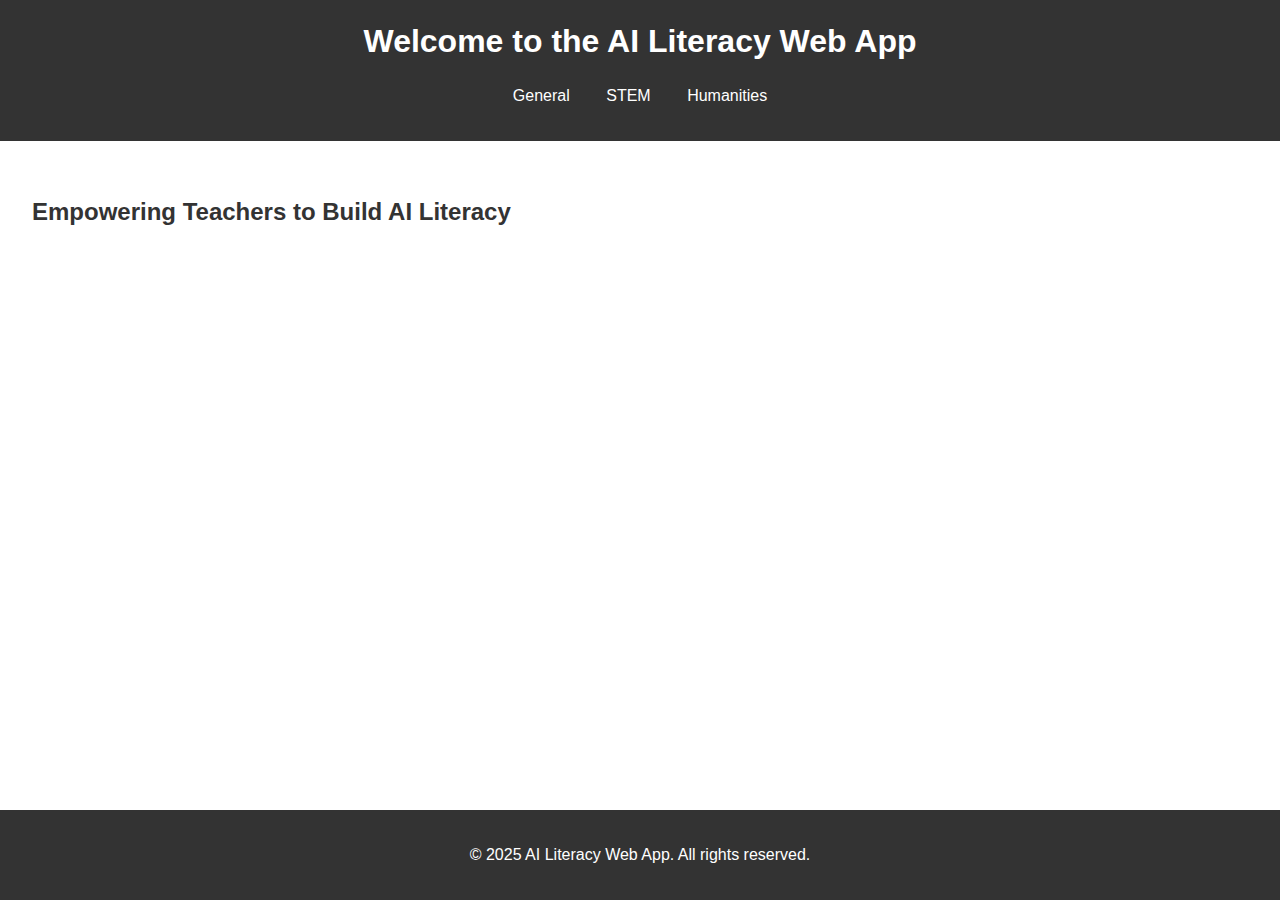
<file: index.html>
<!DOCTYPE html>
<html lang="en">
<head>
    <meta charset="UTF-8">
    <meta name="viewport" content="width=device-width, initial-scale=1.0">
    <title>AI Literacy Web App</title>
    <link rel="stylesheet" href="styles.css">
</head>
<body>
    <header>
        <h1>Welcome to the AI Literacy Web App</h1>
        <nav>
            <ul>
                <li><a href="general (1).html">General</a></li>
                <li><a href="stem (1).html">STEM</a></li>
                <li><a href="humanities (1).html">Humanities</a></li>
            </ul>
        </nav>
    </header>
    <main>
        <section>
            <h2>Empowering Teachers to Build AI Literacy</h2>
            <p activities, and tools tailored for different subjects and learning goals.</p>
        </section>
    </main>
    <footer>
        <p>&copy; 2025 AI Literacy Web App. All rights reserved.</p>
    </footer>
</body>
</html>
</file>
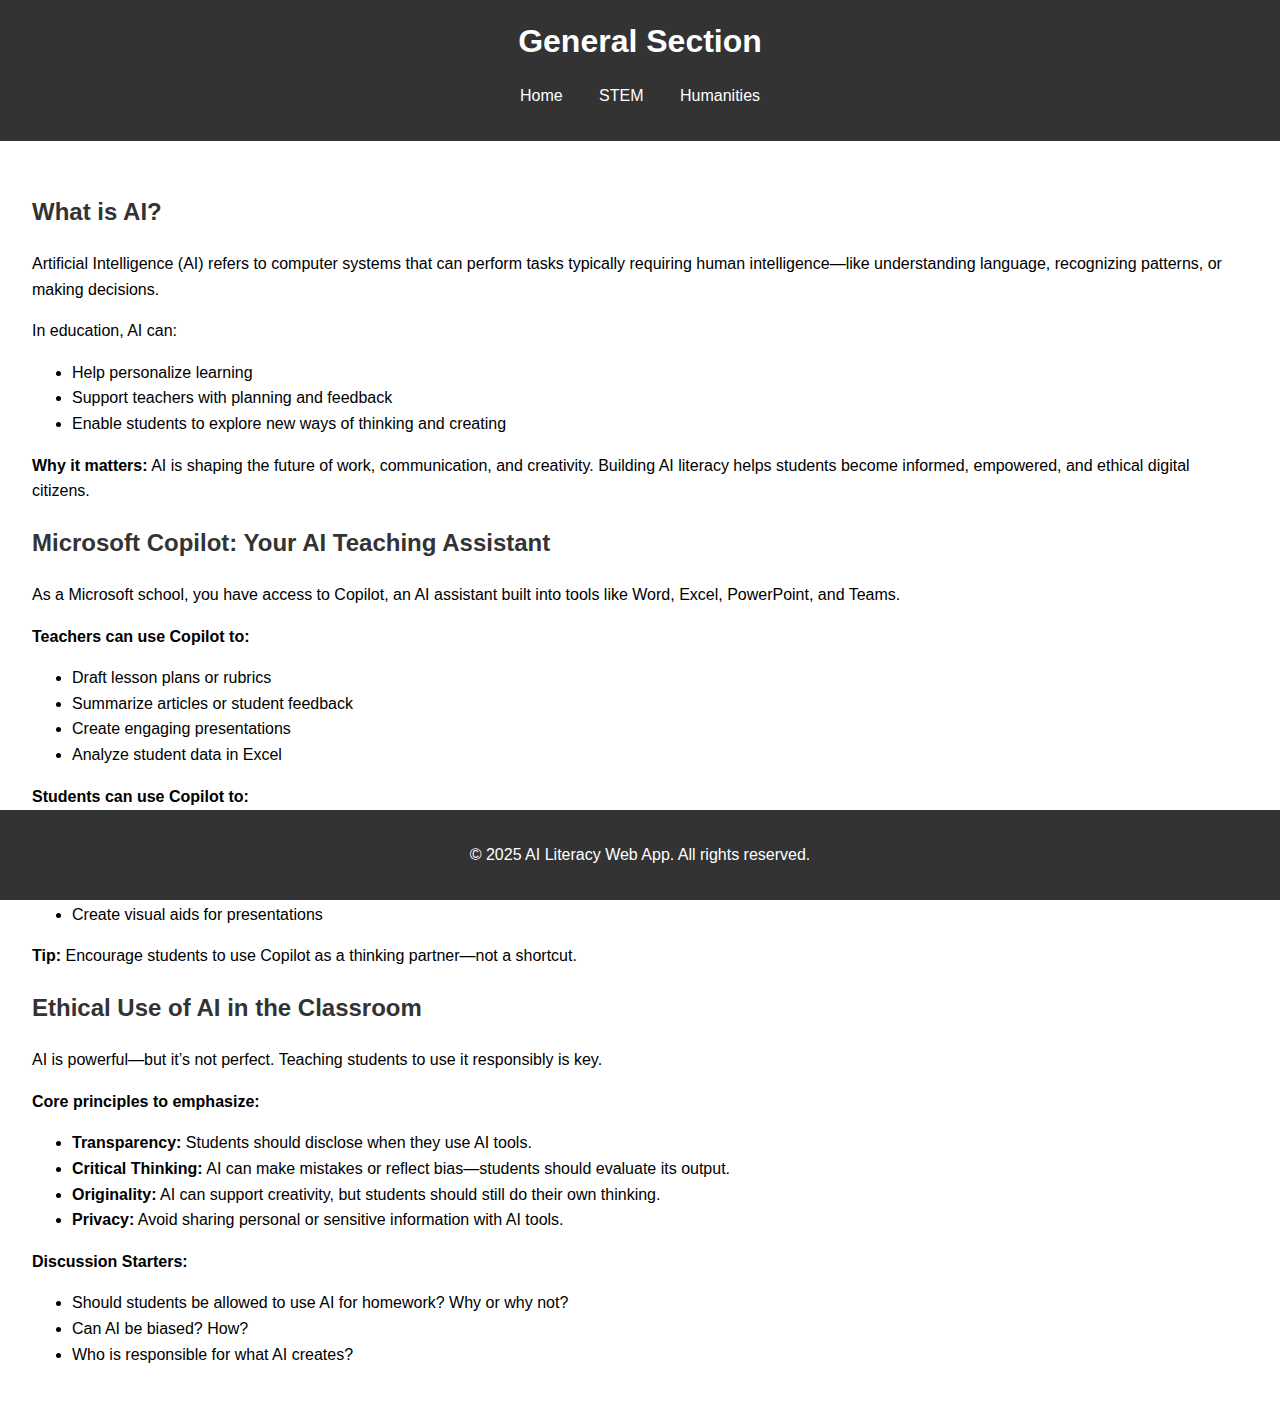
<file: general (1).html>
<!DOCTYPE html>
<html lang="en">
<head>
    <meta charset="UTF-8">
    <meta name="viewport" content="width=device-width, initial-scale=1.0">
    <title>General - AI Literacy Web App</title>
    <link rel="stylesheet" href="styles.css">
</head>
<body>
    <header>
        <h1>General Section</h1>
        <nav>
            <ul>
                <li><a href="index.html">Home</a></li>
                <li><a href="stem.html">STEM</a></li>
                <li><a href="humanities.html">Humanities</a></li>
            </ul>
        </nav>
    </header>
    <main>
        <section>
            <h2>What is AI?</h2>
            <p>Artificial Intelligence (AI) refers to computer systems that can perform tasks typically requiring human intelligence—like understanding language, recognizing patterns, or making decisions.</p>
            <p>In education, AI can:</p>
            <ul>
                <li>Help personalize learning</li>
                <li>Support teachers with planning and feedback</li>
                <li>Enable students to explore new ways of thinking and creating</li>
            </ul>
            <p><strong>Why it matters:</strong> AI is shaping the future of work, communication, and creativity. Building AI literacy helps students become informed, empowered, and ethical digital citizens.</p>
        </section>
        <section>
            <h2>Microsoft Copilot: Your AI Teaching Assistant</h2>
            <p>As a Microsoft school, you have access to Copilot, an AI assistant built into tools like Word, Excel, PowerPoint, and Teams.</p>
            <p><strong>Teachers can use Copilot to:</strong></p>
            <ul>
                <li>Draft lesson plans or rubrics</li>
                <li>Summarize articles or student feedback</li>
                <li>Create engaging presentations</li>
                <li>Analyze student data in Excel</li>
            </ul>
            <p><strong>Students can use Copilot to:</strong></p>
            <ul>
                <li>Brainstorm ideas for writing or projects</li>
                <li>Summarize research</li>
                <li>Practice editing and revision</li>
                <li>Create visual aids for presentations</li>
            </ul>
            <p><strong>Tip:</strong> Encourage students to use Copilot as a thinking partner—not a shortcut.</p>
        </section>
        <section>
            <h2>Ethical Use of AI in the Classroom</h2>
            <p>AI is powerful—but it’s not perfect. Teaching students to use it responsibly is key.</p>
            <p><strong>Core principles to emphasize:</strong></p>
            <ul>
                <li><strong>Transparency:</strong> Students should disclose when they use AI tools.</li>
                <li><strong>Critical Thinking:</strong> AI can make mistakes or reflect bias—students should evaluate its output.</li>
                <li><strong>Originality:</strong> AI can support creativity, but students should still do their own thinking.</li>
                <li><strong>Privacy:</strong> Avoid sharing personal or sensitive information with AI tools.</li>
            </ul>
            <p><strong>Discussion Starters:</strong></p>
            <ul>
                <li>Should students be allowed to use AI for homework? Why or why not?</li>
                <li>Can AI be biased? How?</li>
                <li>Who is responsible for what AI creates?</li>
            </ul>
        </section>
    </main>
    <footer>
        <p>&copy; 2025 AI Literacy Web App. All rights reserved.</p>
    </footer>
</body>
</html>
</file>
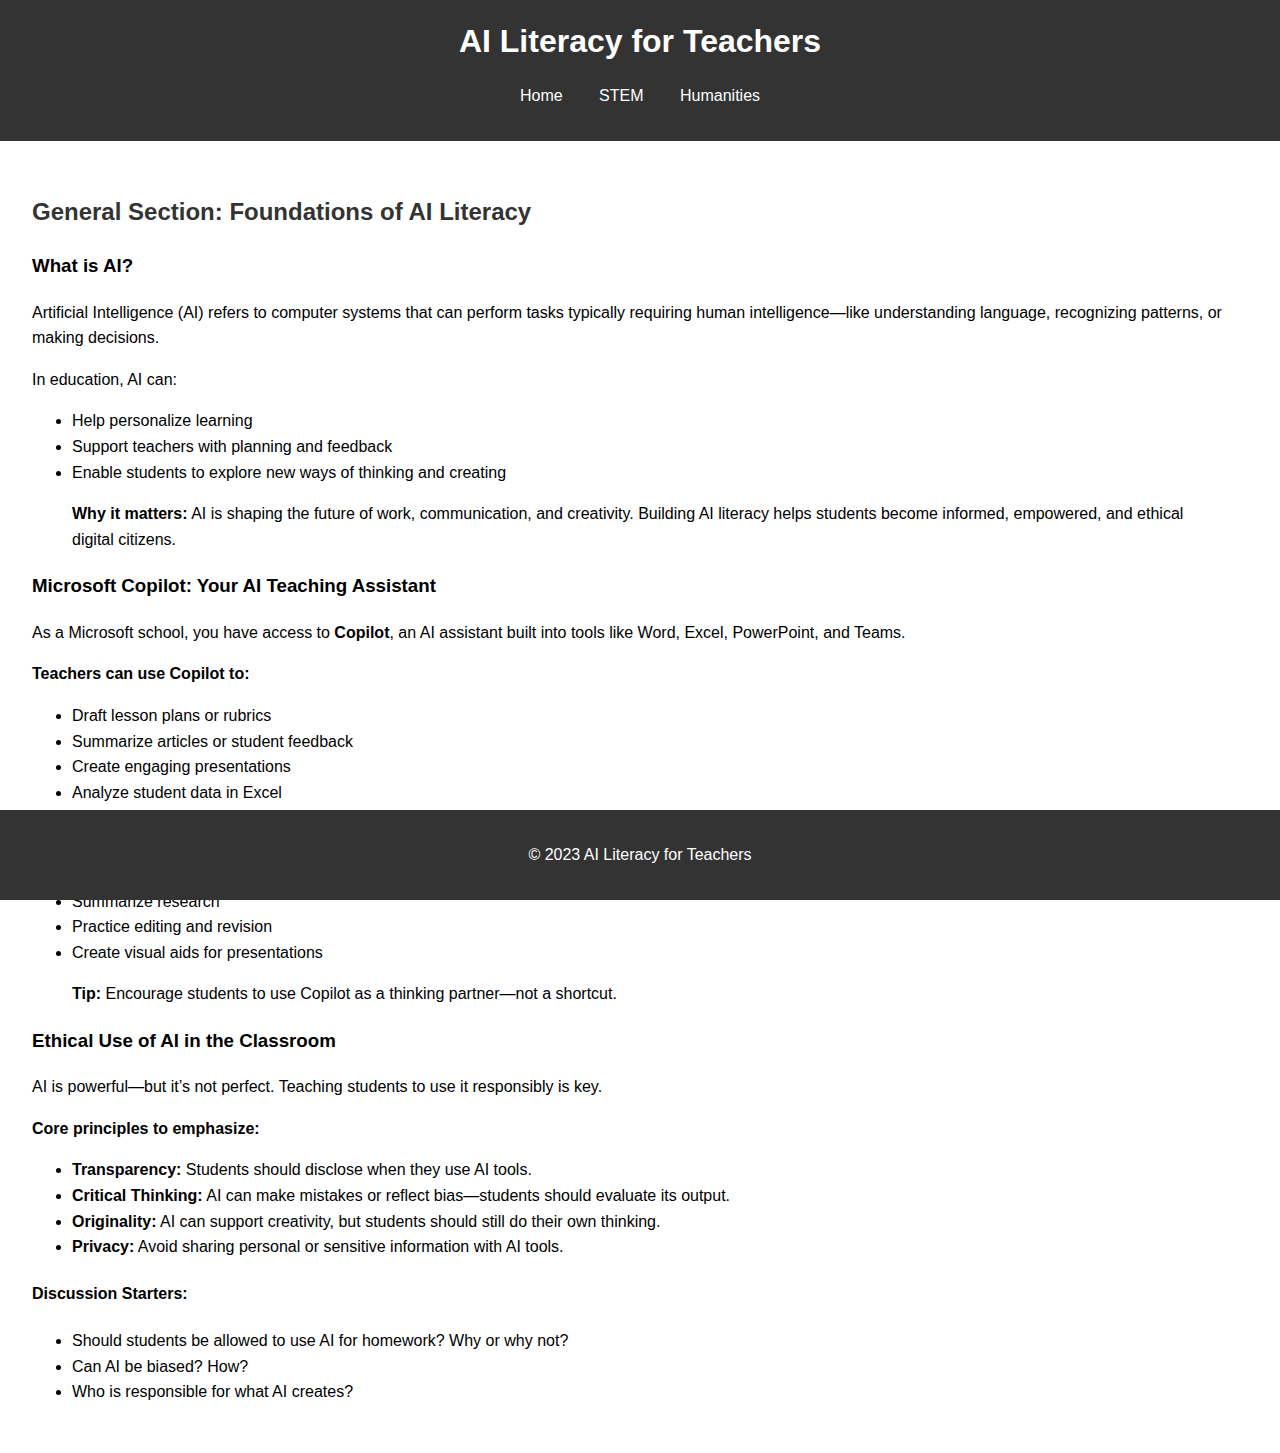
<file: general.html>
<!DOCTYPE html>
<html lang="en">
<head>
    <meta charset="UTF-8">
    <meta name="viewport" content="width=device-width, initial-scale=1.0">
    <title>General - AI Literacy for Teachers</title>
    <link rel="stylesheet" href="styles.css">
</head>
<body>
    <header>
        <h1>AI Literacy for Teachers</h1>
        <nav>
            <ul>
                <li><a href="index.html">Home</a></li>
                <li><a href="stem.html">STEM</a></li>
                <li><a href="humanities.html">Humanities</a></li>
            </ul>
        </nav>
    </header>
    <main>
        <section>
            <h2>General Section: Foundations of AI Literacy</h2>
            <article>
                <h3>What is AI?</h3>
                <p>Artificial Intelligence (AI) refers to computer systems that can perform tasks typically requiring human intelligence—like understanding language, recognizing patterns, or making decisions.</p>
                <p>In education, AI can:</p>
                <ul>
                    <li>Help personalize learning</li>
                    <li>Support teachers with planning and feedback</li>
                    <li>Enable students to explore new ways of thinking and creating</li>
                </ul>
                <blockquote>
                    <p><strong>Why it matters:</strong> AI is shaping the future of work, communication, and creativity. Building AI literacy helps students become informed, empowered, and ethical digital citizens.</p>
                </blockquote>
            </article>
            <article>
                <h3>Microsoft Copilot: Your AI Teaching Assistant</h3>
                <p>As a Microsoft school, you have access to <strong>Copilot</strong>, an AI assistant built into tools like Word, Excel, PowerPoint, and Teams.</p>
                <p><strong>Teachers can use Copilot to:</strong></p>
                <ul>
                    <li>Draft lesson plans or rubrics</li>
                    <li>Summarize articles or student feedback</li>
                    <li>Create engaging presentations</li>
                    <li>Analyze student data in Excel</li>
                </ul>
                <p><strong>Students can use Copilot to:</strong></p>
                <ul>
                    <li>Brainstorm ideas for writing or projects</li>
                    <li>Summarize research</li>
                    <li>Practice editing and revision</li>
                    <li>Create visual aids for presentations</li>
                </ul>
                <blockquote>
                    <p><strong>Tip:</strong> Encourage students to use Copilot as a thinking partner—not a shortcut.</p>
                </blockquote>
            </article>
            <article>
                <h3>Ethical Use of AI in the Classroom</h3>
                <p>AI is powerful—but it’s not perfect. Teaching students to use it responsibly is key.</p>
                <p><strong>Core principles to emphasize:</strong></p>
                <ul>
                    <li><strong>Transparency:</strong> Students should disclose when they use AI tools.</li>
                    <li><strong>Critical Thinking:</strong> AI can make mistakes or reflect bias—students should evaluate its output.</li>
                    <li><strong>Originality:</strong> AI can support creativity, but students should still do their own thinking.</li>
                    <li><strong>Privacy:</strong> Avoid sharing personal or sensitive information with AI tools.</li>
                </ul>
                <h4>Discussion Starters:</h4>
                <ul>
                    <li>Should students be allowed to use AI for homework? Why or why not?</li>
                    <li>Can AI be biased? How?</li>
                    <li>Who is responsible for what AI creates?</li>
                </ul>
            </article>
        </section>
    </main>
    <footer>
        <p>&copy; 2023 AI Literacy for Teachers</p>
    </footer>
</body>
</html>
</file>
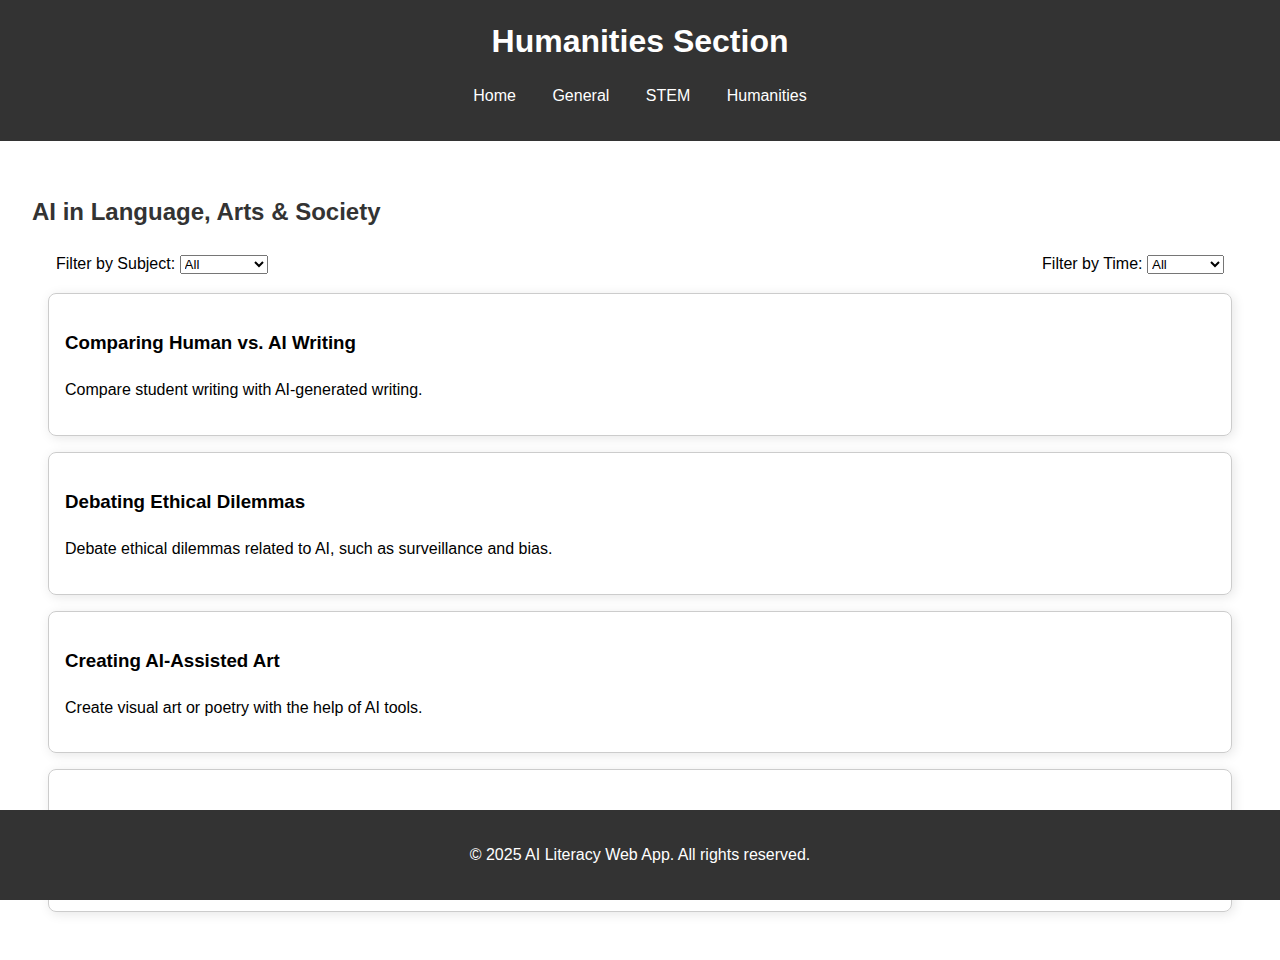
<file: humanities (1).html>
<!DOCTYPE html>
<html lang="en">
<head>
    <meta charset="UTF-8">
    <meta name="viewport" content="width=device-width, initial-scale=1.0">
    <title>Humanities Section - AI Literacy Web App</title>
    <link rel="stylesheet" href="styles.css">
    <style>
        .activity-card {
            border: 1px solid #ccc;
            border-radius: 8px;
            padding: 16px;
            margin: 16px;
            box-shadow: 2px 2px 12px rgba(0,0,0,0.1);
            cursor: pointer;
        }
        .activity-card:hover {
            box-shadow: 4px 4px 16px rgba(0,0,0,0.2);
        }
        .filters {
            display: flex;
            justify-content: space-between;
            margin: 16px;
        }
        .filter {
            margin: 0 8px;
        }
    </style>
</head>
<body>
    <header>
        <h1>Humanities Section</h1>
        <nav>
            <ul>
                <li><a href="index.html">Home</a></li>
                <li><a href="general.html">General</a></li>
                <li><a href="stem.html">STEM</a></li>
                <li><a href="humanities.html">Humanities</a></li>
            </ul>
        </nav>
    </header>
    <main>
        <section>
            <h2>AI in Language, Arts & Society</h2>
            <div class="filters">
                <div class="filter">
                    <label for="subject-filter">Filter by Subject:</label>
                    <select id="subject-filter">
                        <option value="all">All</option>
                        <option value="english">English</option>
                        <option value="history">History</option>
                        <option value="art">Art</option>
                        <option value="languages">Languages</option>
                    </select>
                </div>
                <div class="filter">
                    <label for="time-filter">Filter by Time:</label>
                    <select id="time-filter">
                        <option value="all">All</option>
                        <option value="short">15 min</option>
                        <option value="medium">1 class</option>
                        <option value="long">Multi-day</option>
                    </select>
                </div>
            </div>
            <div id="activities">
                <div class="activity-card" data-subject="english" data-time="short">
                    <h3>Comparing Human vs. AI Writing</h3>
                    <p>Compare student writing with AI-generated writing.</p>
                </div>
                <div class="activity-card" data-subject="history" data-time="medium">
                    <h3>Debating Ethical Dilemmas</h3>
                    <p>Debate ethical dilemmas related to AI, such as surveillance and bias.</p>
                </div>
                <div class="activity-card" data-subject="art" data-time="medium">
                    <h3>Creating AI-Assisted Art</h3>
                    <p>Create visual art or poetry with the help of AI tools.</p>
                </div>
                <div class="activity-card" data-subject="languages" data-time="long">
                    <h3>Exploring AI in Translation</h3>
                    <p>Use AI to translate and compare idiomatic expressions in different languages.</p>
                </div>
            </div>
        </section>
    </main>
    <footer>
        <p>&copy; 2025 AI Literacy Web App. All rights reserved.</p>
    </footer>
    <script>
        document.getElementById('subject-filter').addEventListener('change', function() {
            filterActivities();
        });
        document.getElementById('time-filter').addEventListener('change', function() {
            filterActivities();
        });

        function filterActivities() {
            var subject = document.getElementById('subject-filter').value;
            var time = document.getElementById('time-filter').value;
            var activities = document.querySelectorAll('.activity-card');

            activities.forEach(function(activity) {
                var activitySubject = activity.getAttribute('data-subject');
                var activityTime = activity.getAttribute('data-time');

                if ((subject === 'all' || subject === activitySubject) &&
                    (time === 'all' || time === activityTime)) {
                    activity.style.display = 'block';
                } else {
                    activity.style.display = 'none';
                }
            });
        }
    </script>
</body>
</html>
</file>
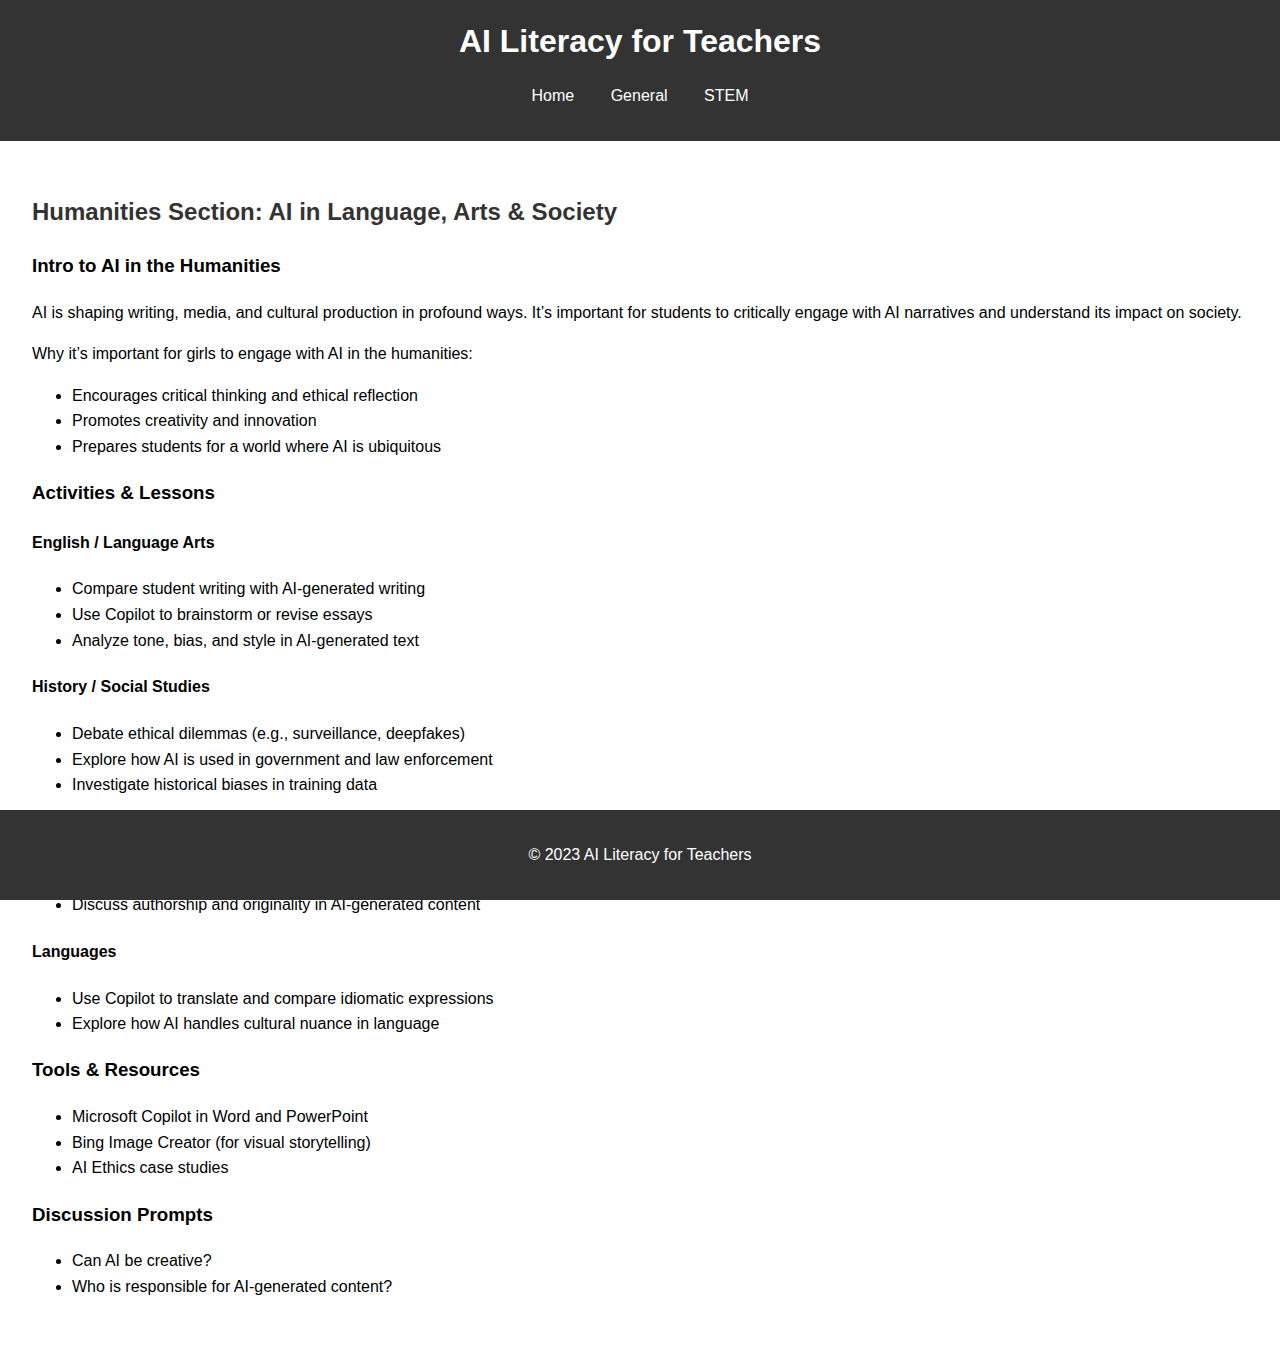
<file: humanities.html>
<!DOCTYPE html>
<html lang="en">
<head>
    <meta charset="UTF-8">
    <meta name="viewport" content="width=device-width, initial-scale=1.0">
    <title>Humanities - AI Literacy for Teachers</title>
    <link rel="stylesheet" href="styles.css">
</head>
<body>
    <header>
        <h1>AI Literacy for Teachers</h1>
        <nav>
            <ul>
                <li><a href="index.html">Home</a></li>
                <li><a href="general.html">General</a></li>
                <li><a href="stem.html">STEM</a></li>
            </ul>
        </nav>
    </header>
    <main>
        <section>
            <h2>Humanities Section: AI in Language, Arts & Society</h2>
            <article>
                <h3>Intro to AI in the Humanities</h3>
                <p>AI is shaping writing, media, and cultural production in profound ways. It’s important for students to critically engage with AI narratives and understand its impact on society.</p>
                <p>Why it’s important for girls to engage with AI in the humanities:</p>
                <ul>
                    <li>Encourages critical thinking and ethical reflection</li>
                    <li>Promotes creativity and innovation</li>
                    <li>Prepares students for a world where AI is ubiquitous</li>
                </ul>
            </article>
            <article>
                <h3>Activities & Lessons</h3>
                <h4>English / Language Arts</h4>
                <ul>
                    <li>Compare student writing with AI-generated writing</li>
                    <li>Use Copilot to brainstorm or revise essays</li>
                    <li>Analyze tone, bias, and style in AI-generated text</li>
                </ul>
                <h4>History / Social Studies</h4>
                <ul>
                    <li>Debate ethical dilemmas (e.g., surveillance, deepfakes)</li>
                    <li>Explore how AI is used in government and law enforcement</li>
                    <li>Investigate historical biases in training data</li>
                </ul>
                <h4>Art / Media Studies</h4>
                <ul>
                    <li>Create AI-assisted visual art or poetry</li>
                    <li>Discuss authorship and originality in AI-generated content</li>
                </ul>
                <h4>Languages</h4>
                <ul>
                    <li>Use Copilot to translate and compare idiomatic expressions</li>
                    <li>Explore how AI handles cultural nuance in language</li>
                </ul>
            </article>
            <article>
                <h3>Tools & Resources</h3>
                <ul>
                    <li>Microsoft Copilot in Word and PowerPoint</li>
                    <li>Bing Image Creator (for visual storytelling)</li>
                    <li>AI Ethics case studies</li>
                </ul>
            </article>
            <article>
                <h3>Discussion Prompts</h3>
                <ul>
                    <li>Can AI be creative?</li>
                    <li>Who is responsible for AI-generated content?</li>
                </ul>
            </article>
        </section>
    </main>
    <footer>
        <p>&copy; 2023 AI Literacy for Teachers</p>
    </footer>
</body>
</html>
</file>
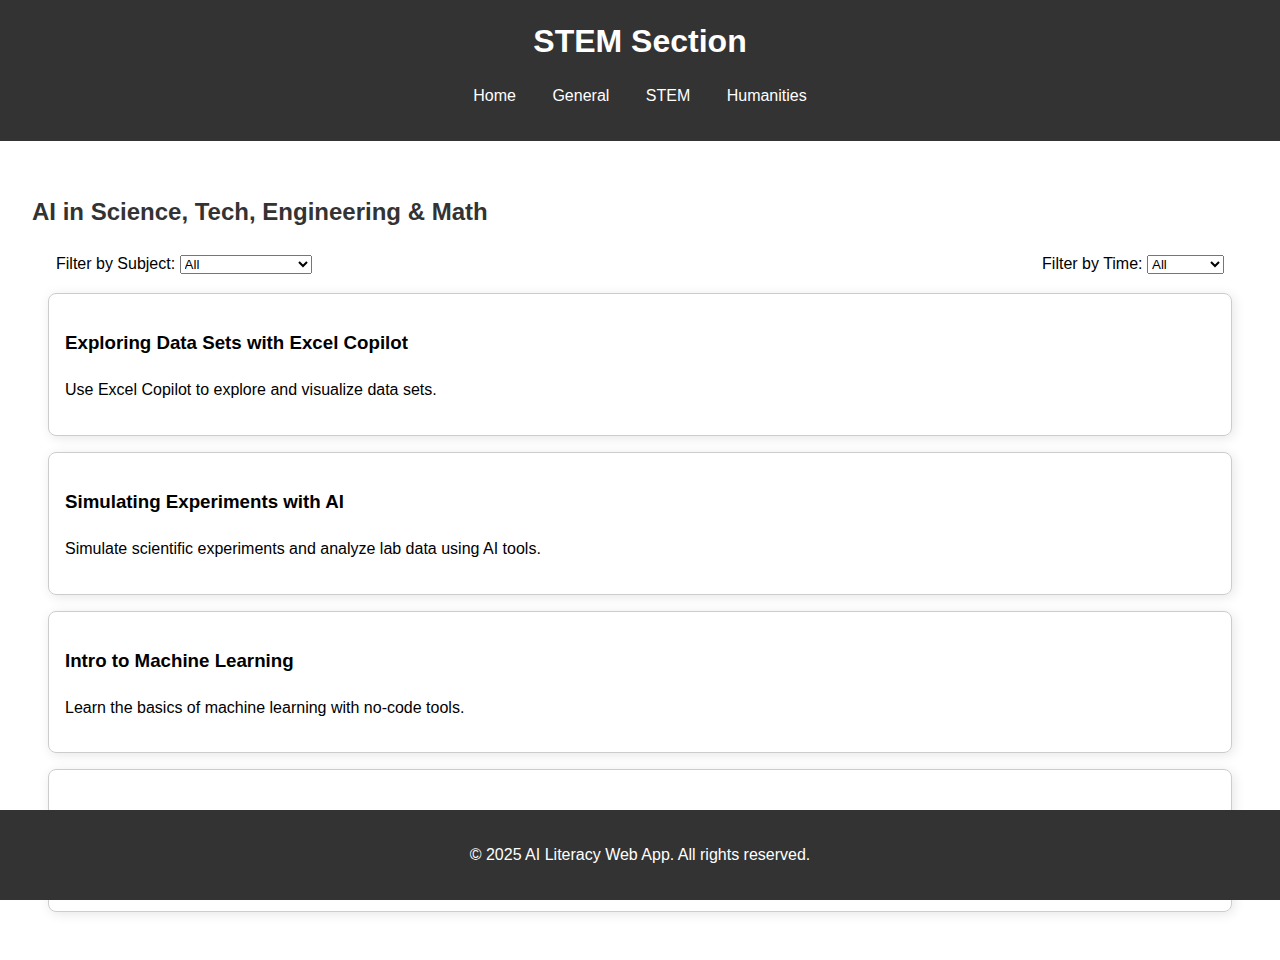
<file: stem (1).html>
<!DOCTYPE html>
<html lang="en">
<head>
    <meta charset="UTF-8">
    <meta name="viewport" content="width=device-width, initial-scale=1.0">
    <title>STEM Section - AI Literacy Web App</title>
    <link rel="stylesheet" href="styles.css">
    <style>
        .activity-card {
            border: 1px solid #ccc;
            border-radius: 8px;
            padding: 16px;
            margin: 16px;
            box-shadow: 2px 2px 12px rgba(0,0,0,0.1);
            cursor: pointer;
        }
        .activity-card:hover {
            box-shadow: 4px 4px 16px rgba(0,0,0,0.2);
        }
        .filters {
            display: flex;
            justify-content: space-between;
            margin: 16px;
        }
        .filter {
            margin: 0 8px;
        }
    </style>
</head>
<body>
    <header>
        <h1>STEM Section</h1>
        <nav>
            <ul>
                <li><a href="index.html">Home</a></li>
                <li><a href="general.html">General</a></li>
                <li><a href="stem.html">STEM</a></li>
                <li><a href="humanities.html">Humanities</a></li>
            </ul>
        </nav>
    </header>
    <main>
        <section>
            <h2>AI in Science, Tech, Engineering & Math</h2>
            <div class="filters">
                <div class="filter">
                    <label for="subject-filter">Filter by Subject:</label>
                    <select id="subject-filter">
                        <option value="all">All</option>
                        <option value="math">Math</option>
                        <option value="science">Science</option>
                        <option value="cs">Computer Science</option>
                        <option value="engineering">Engineering/Tech</option>
                    </select>
                </div>
                <div class="filter">
                    <label for="time-filter">Filter by Time:</label>
                    <select id="time-filter">
                        <option value="all">All</option>
                        <option value="short">15 min</option>
                        <option value="medium">1 class</option>
                        <option value="long">Multi-day</option>
                    </select>
                </div>
            </div>
            <div id="activities">
                <div class="activity-card" data-subject="math" data-time="short">
                    <h3>Exploring Data Sets with Excel Copilot</h3>
                    <p>Use Excel Copilot to explore and visualize data sets.</p>
                </div>
                <div class="activity-card" data-subject="science" data-time="medium">
                    <h3>Simulating Experiments with AI</h3>
                    <p>Simulate scientific experiments and analyze lab data using AI tools.</p>
                </div>
                <div class="activity-card" data-subject="cs" data-time="medium">
                    <h3>Intro to Machine Learning</h3>
                    <p>Learn the basics of machine learning with no-code tools.</p>
                </div>
                <div class="activity-card" data-subject="engineering" data-time="long">
                    <h3>AI in Design Thinking</h3>
                    <p>Use AI to generate ideas and prototype in engineering projects.</p>
                </div>
            </div>
        </section>
    </main>
    <footer>
        <p>&copy; 2025 AI Literacy Web App. All rights reserved.</p>
    </footer>
    <script>
        document.getElementById('subject-filter').addEventListener('change', function() {
            filterActivities();
        });
        document.getElementById('time-filter').addEventListener('change', function() {
            filterActivities();
        });

        function filterActivities() {
            var subject = document.getElementById('subject-filter').value;
            var time = document.getElementById('time-filter').value;
            var activities = document.querySelectorAll('.activity-card');

            activities.forEach(function(activity) {
                var activitySubject = activity.getAttribute('data-subject');
                var activityTime = activity.getAttribute('data-time');

                if ((subject === 'all' || subject === activitySubject) &&
                    (time === 'all' || time === activityTime)) {
                    activity.style.display = 'block';
                } else {
                    activity.style.display = 'none';
                }
            });
        }
    </script>
</body>
</html>
</file>
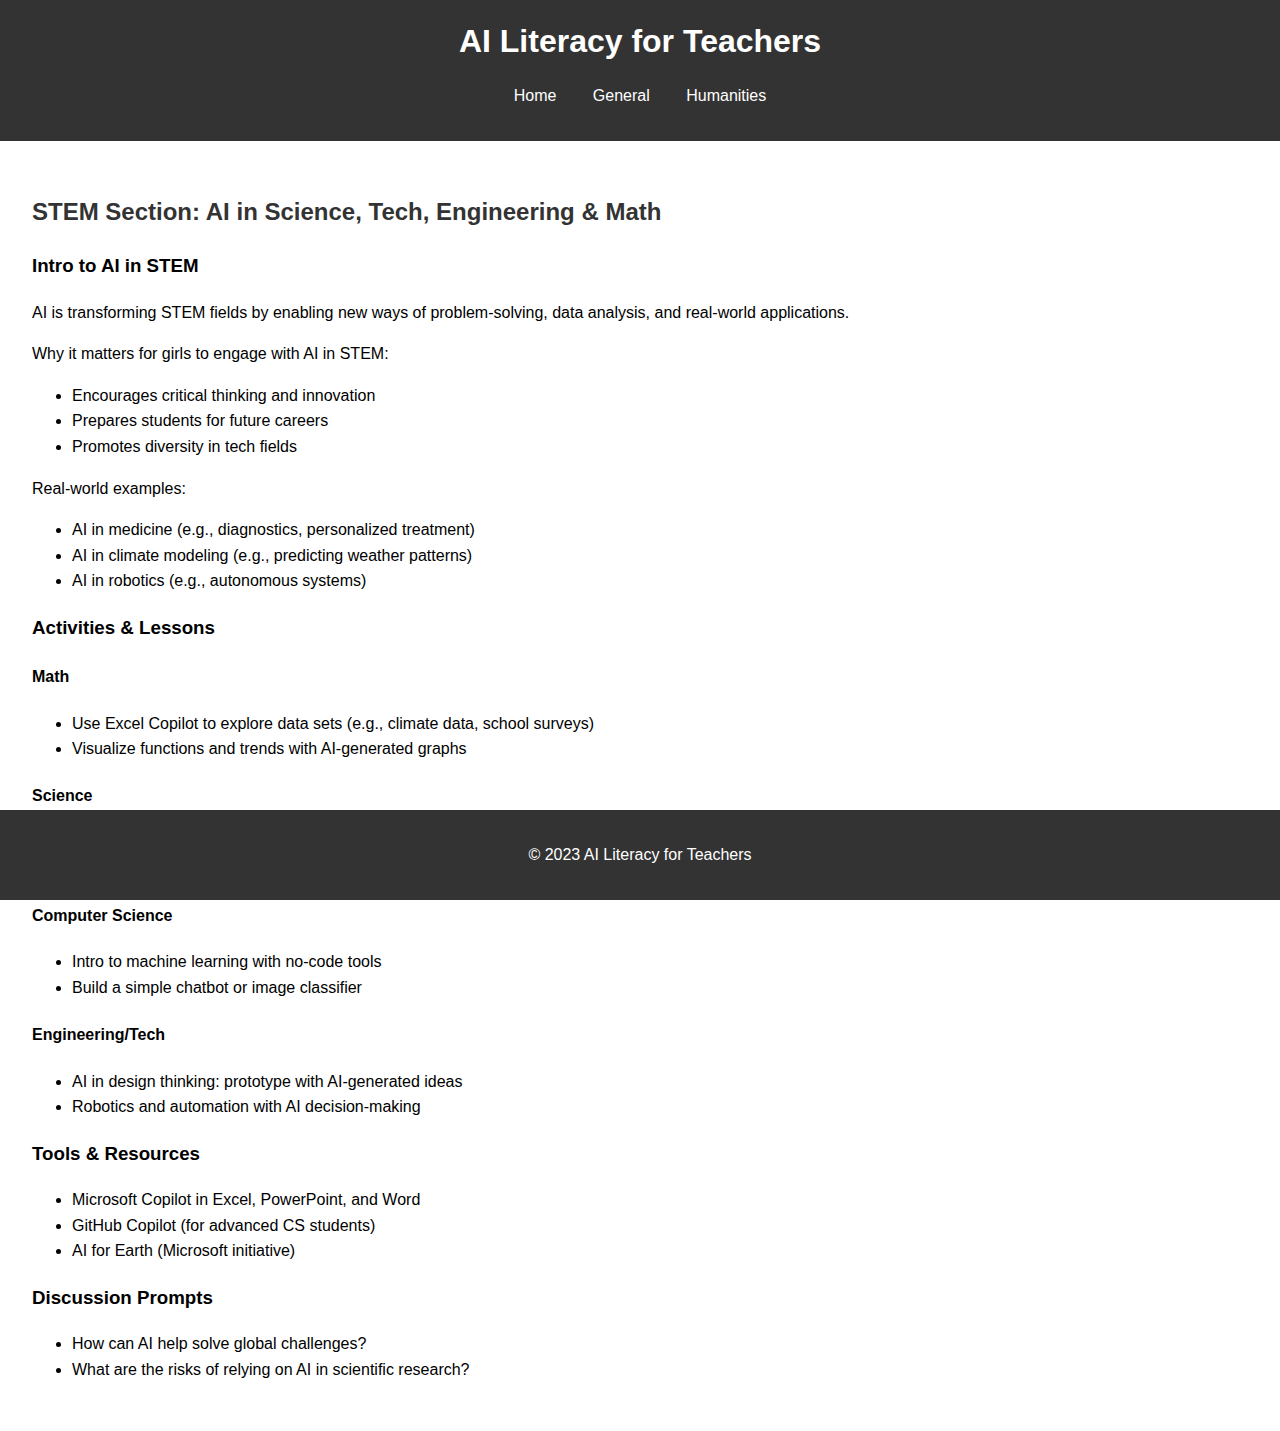
<file: stem.html>
<!DOCTYPE html>
<html lang="en">
<head>
    <meta charset="UTF-8">
    <meta name="viewport" content="width=device-width, initial-scale=1.0">
    <title>STEM - AI Literacy for Teachers</title>
    <link rel="stylesheet" href="styles.css">
</head>
<body>
    <header>
        <h1>AI Literacy for Teachers</h1>
        <nav>
            <ul>
                <li><a href="index.html">Home</a></li>
                <li><a href="general.html">General</a></li>
                <li><a href="humanities.html">Humanities</a></li>
            </ul>
        </nav>
    </header>
    <main>
        <section>
            <h2>STEM Section: AI in Science, Tech, Engineering & Math</h2>
            <article>
                <h3>Intro to AI in STEM</h3>
                <p>AI is transforming STEM fields by enabling new ways of problem-solving, data analysis, and real-world applications.</p>
                <p>Why it matters for girls to engage with AI in STEM:</p>
                <ul>
                    <li>Encourages critical thinking and innovation</li>
                    <li>Prepares students for future careers</li>
                    <li>Promotes diversity in tech fields</li>
                </ul>
                <p>Real-world examples:</p>
                <ul>
                    <li>AI in medicine (e.g., diagnostics, personalized treatment)</li>
                    <li>AI in climate modeling (e.g., predicting weather patterns)</li>
                    <li>AI in robotics (e.g., autonomous systems)</li>
                </ul>
            </article>
            <article>
                <h3>Activities & Lessons</h3>
                <h4>Math</h4>
                <ul>
                    <li>Use Excel Copilot to explore data sets (e.g., climate data, school surveys)</li>
                    <li>Visualize functions and trends with AI-generated graphs</li>
                </ul>
                <h4>Science</h4>
                <ul>
                    <li>Simulate experiments or analyze lab data with AI</li>
                    <li>Explore ethical questions in AI-driven research (e.g., gene editing)</li>
                </ul>
                <h4>Computer Science</h4>
                <ul>
                    <li>Intro to machine learning with no-code tools</li>
                    <li>Build a simple chatbot or image classifier</li>
                </ul>
                <h4>Engineering/Tech</h4>
                <ul>
                    <li>AI in design thinking: prototype with AI-generated ideas</li>
                    <li>Robotics and automation with AI decision-making</li>
                </ul>
            </article>
            <article>
                <h3>Tools & Resources</h3>
                <ul>
                    <li>Microsoft Copilot in Excel, PowerPoint, and Word</li>
                    <li>GitHub Copilot (for advanced CS students)</li>
                    <li>AI for Earth (Microsoft initiative)</li>
                </ul>
            </article>
            <article>
                <h3>Discussion Prompts</h3>
                <ul>
                    <li>How can AI help solve global challenges?</li>
                    <li>What are the risks of relying on AI in scientific research?</li>
                </ul>
            </article>
        </section>
    </main>
    <footer>
        <p>&copy; 2023 AI Literacy for Teachers</p>
    </footer>
</body>
</html>
</file>
<file: styles.css>
body {
    font-family: Arial, sans-serif;
    margin: 0;
    padding: 0;
    line-height: 1.6;
}

header {
    background: #333;
    color: #fff;
    padding: 1rem 0;
    text-align: center;
}

header h1 {
    margin: 0;
}

nav ul {
    list-style: none;
    padding: 0;
}

nav ul li {
    display: inline;
    margin: 0 1rem;
}

nav ul li a {
    color: #fff;
    text-decoration: none;
}

main {
    padding: 2rem;
}

h2 {
    color: #333;
}

footer {
    background: #333;
    color: #fff;
    text-align: center;
    padding: 1rem 0;
    position: fixed;
    bottom: 0;
    width: 100%;
}
</file>
